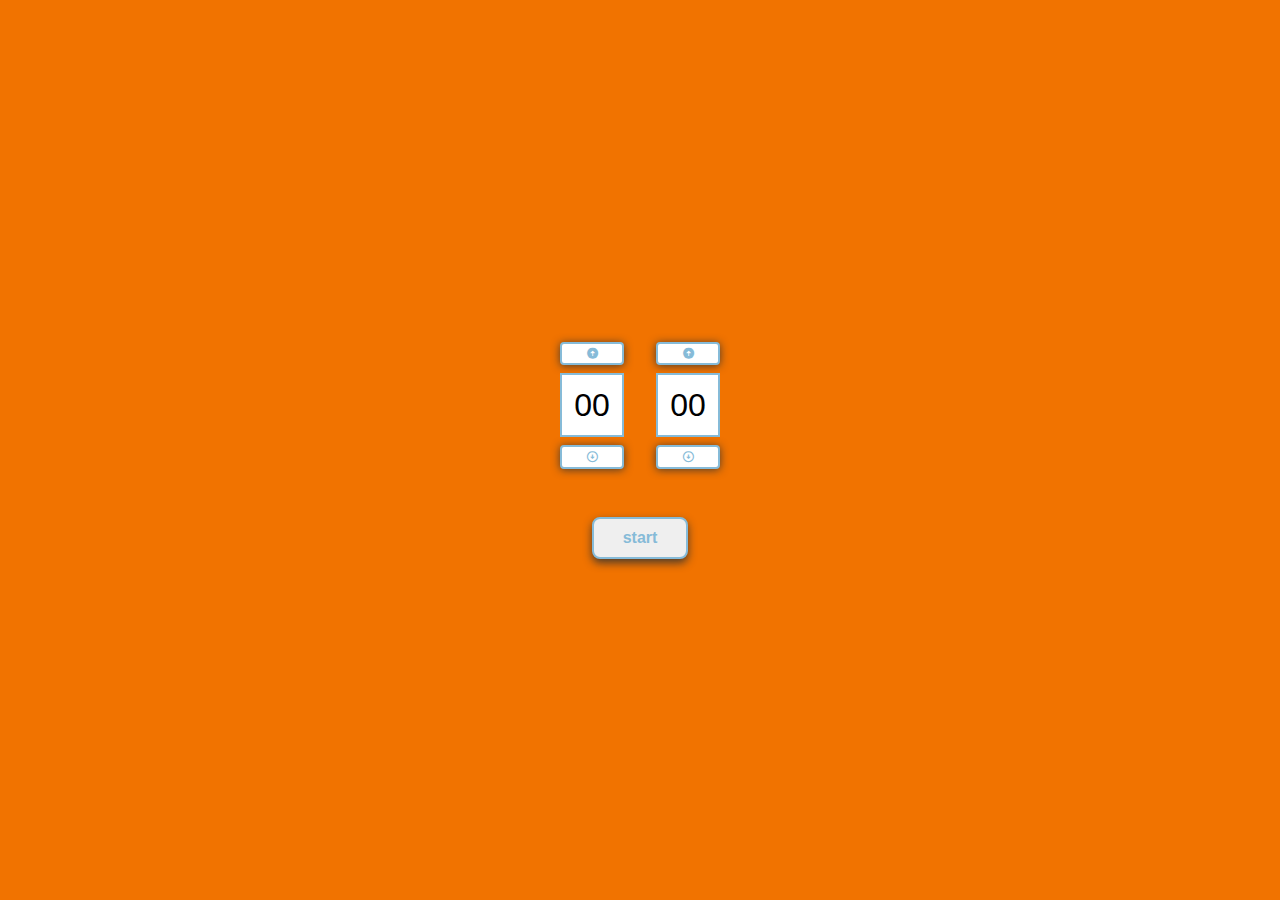
<file: countdown-timer/index.html>
<!DOCTYPE html>
<html lang="en">
<head>
    <link href='https://unpkg.com/boxicons@2.1.4/css/boxicons.min.css' rel='stylesheet'>
    <link rel="stylesheet" href="styles.css">
    <meta charset="UTF-8">
    <meta name="viewport" content="width=device-width, initial-scale=1.0">
    <title>Casio Watch</title>
</head>
<body>
    <main>
        <div class="time">
            <div class="minutes">
                <button class="min up"><i class='bx bxs-up-arrow-circle large-icon'></i></button>
                <input type="text" name="" id="min-input" value="00">
                <button class="min down"><i class='bx bx-up-arrow-circle bx-rotate-180' ></i></button>
            </div>
            <div class="seconds">
                <button class="sec up"><i class='bx bxs-up-arrow-circle large-icon'></i></button>
                <input type="text" name="" id="sec-input" value="00">
                <button class="sec down"><i class='bx bx-up-arrow-circle bx-rotate-180' ></i></button>
            </div>
        </div>
        <button class="start">start</button>
    </main>
    <script src="scripts.js"></script>
</body>
</html>
</file>
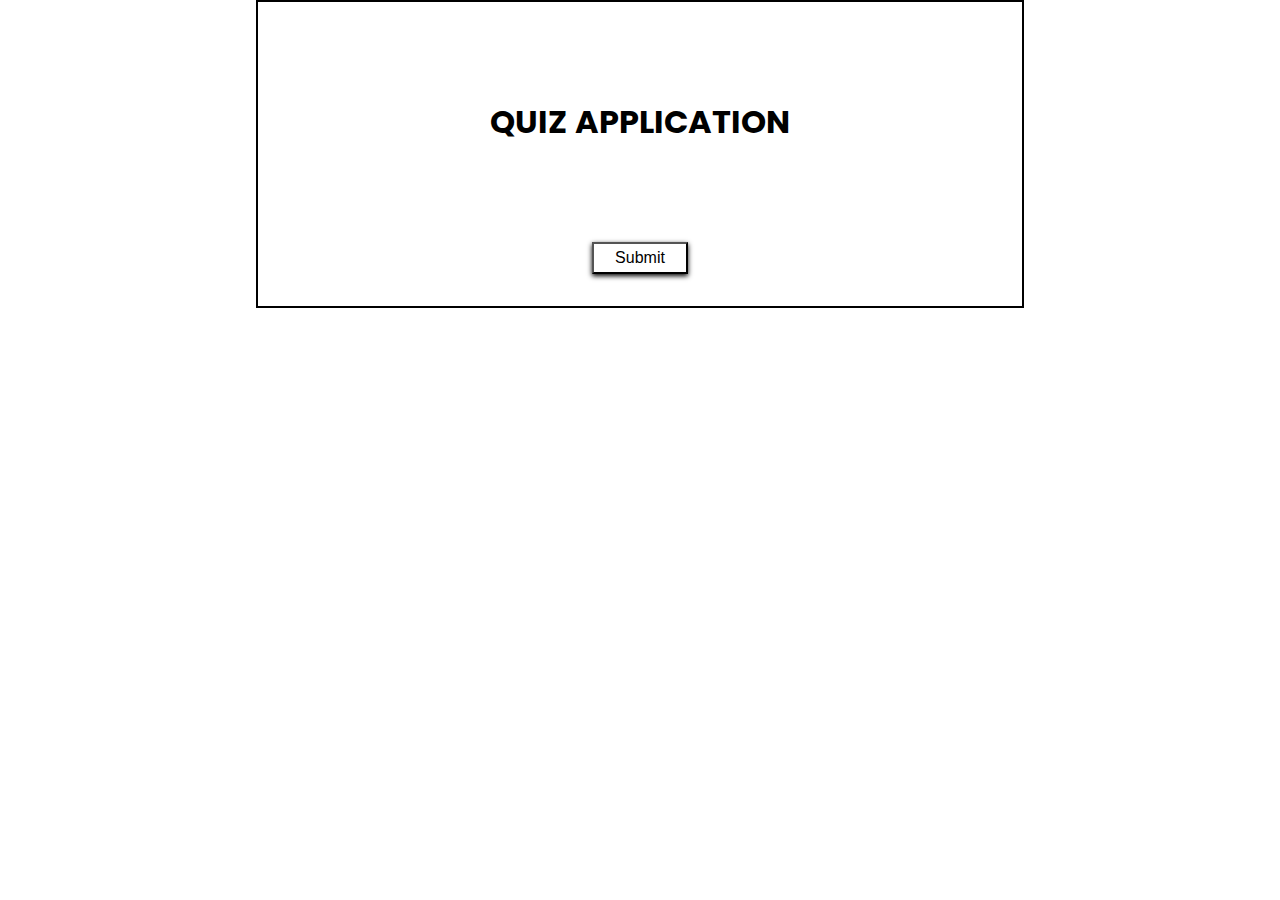
<file: quiz-app/index.html>
<!DOCTYPE html>
<html lang="en">
<head>
    <link rel="stylesheet" href="styles.css">
    <meta charset="UTF-8">
    <meta name="viewport" content="width=device-width, initial-scale=1.0">
    <title></title>
</head>
<body>
    <main class="panel">

        <h1>QUIZ APPLICATION</h1>
        <div class="question" id="question">
            
        </div>
        <div class="options" id="opt">

        </div>
        

        <button onclick="checkAnswer()" id="btn">Submit</button>
        <div id="score"></div>
        
    </main>
    
<script src="scripts.js"></script>
</body>
</html>
</file>
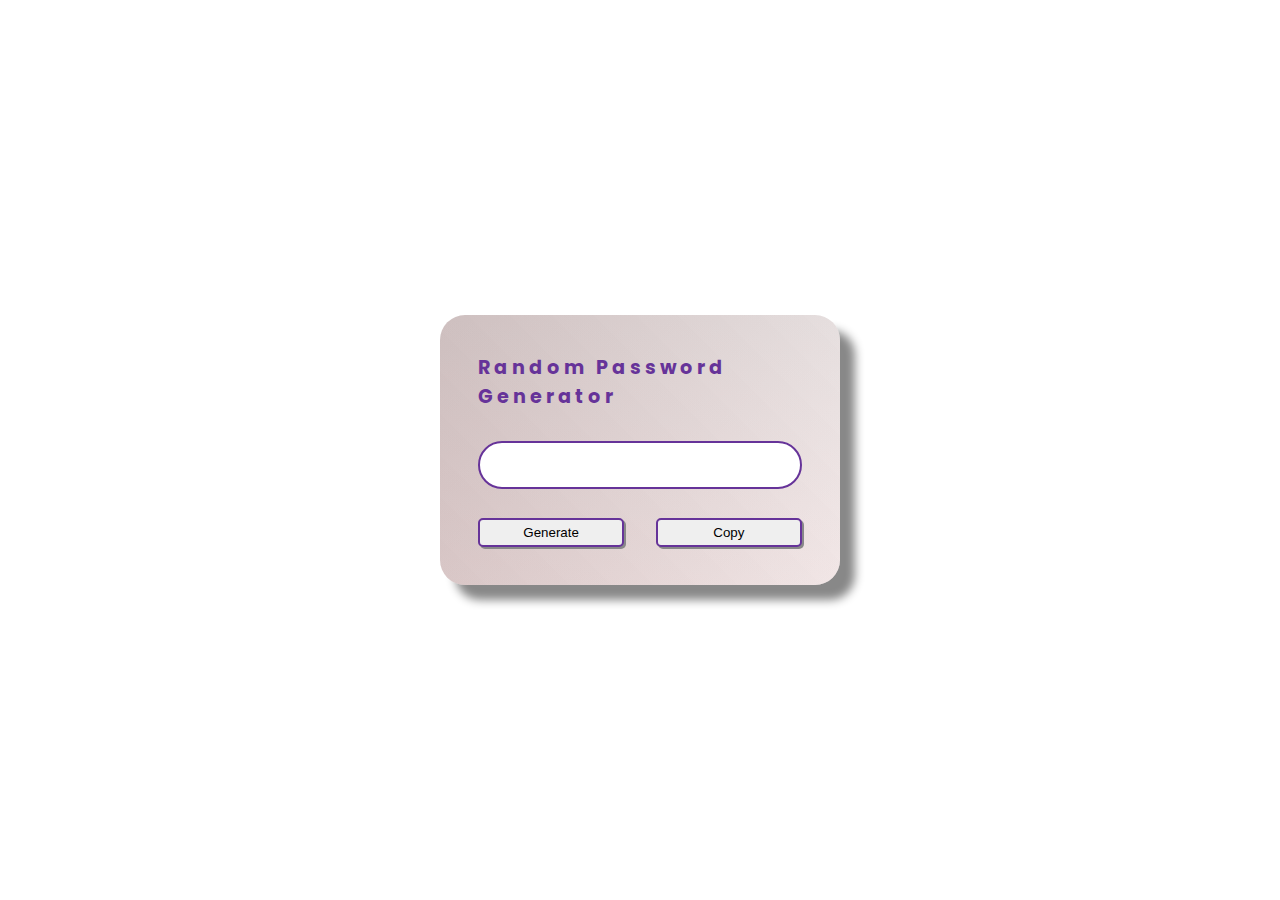
<file: random-password-generator/index.html>
<!DOCTYPE html>
<html lang="en">
<head>
    <link rel="stylesheet" href="styles.css">
    <meta charset="UTF-8">
    <meta name="viewport" content="width=device-width, initial-scale=1.0">
    <title></title>
</head>
<body>
    <main>
        <h2>Random Password Generator</h2>
        <div class="pwd-box">
            
        </div>
        <div class="buttons">
            <button id="generate">Generate</button>
            <button id="copy">Copy</button>
        </div>
    </main>
<script src="scripts.js"></script>
</body>
</html>
</file>
<file: countdown-timer/styles.css>
@import url('https://fonts.googleapis.com/css2?family=Roboto:ital,wght@0,300;0,400;0,500;0,700;0,900;1,100;1,300;1,400;1,500;1,700;1,900&display=swap');


* {
    margin: 0;
    box-sizing: border-box;
    padding: 0;
}

body {
    background-color: #f17300;
}

main {
    display: flex;
    align-items: center;
    justify-content: center;
    height: 100vh;
    font-family: 'Roboto', sans-serif;
    flex-direction: column;
}

.time {
    display: flex;
    gap: 2rem;
    margin-bottom: 2rem;
}

.time input {
    height: 4rem;
    width: 4rem;
    text-align: center;
    border: 2px solid #86BBD8;
    margin: .5rem 0;
}

input[value] {
    font-size: 2rem;
}

input, button {
    display: block;
}



.up, .down {
    background-color: white;
    cursor: pointer;
    width: 100%;
    border: 2px solid #86BBD8;
    box-shadow: 0px 1px 8px rgba(37, 46, 52, 0.8);
    border-radius: .25rem;
    transition: color, background-color 0.3s linear;
    color: #86BBD8;
    display: flex;
    justify-content: center;
    align-items: center;
    padding: .2rem;
}


.up:hover, .down:hover  {
    background-color: #86BBD8;
    color: white;
    
}

.start {
    cursor: pointer;
    width: 6rem;
    height: 2.6rem;
    font-size: 1rem;
    font-weight: bold;
    margin-top: 1rem;
    box-shadow: 0px 4px 8px rgba(37, 46, 52, 0.8);
    border-radius: .5rem;
    color: #86BBD8;
    border: 2px solid #86BBD8;
    transition: color, background-color 0.3s linear;
}
.start:hover {
    background-color: #86BBD8;
    color: white;
    width: 7rem;
}
</file>
<file: quiz-app/styles.css>
@import url('https://fonts.googleapis.com/css2?family=Poppins:wght@300;400;500;600&display=swap');


* {
    margin: 0;
    padding: 0;
    box-sizing: border-box;
    
}

body {
    display: flex;
    justify-content: center;
    align-items: center;
}
.panel {
    font-family: 'Poppins', sans-serif;
    display: flex;
    align-items: center;
    height: fit-content;
    flex-direction: column;
    width: 60%;
    border: 2px solid black;
    padding: 0 2rem 2rem 2rem;
}

.panel h1 {
    margin: 6rem 0 4rem 0;
}

.question h2 {
    margin-bottom: 2rem;
}
.options {
    margin-bottom: 2rem;
}

#btn {
    height: 2rem;
    width: 6rem;
    cursor: pointer;
    background-color: white;
    font-size: 1rem;
    box-shadow: 0 2px 5px;
}
</file>
<file: random-password-generator/styles.css>
@import url('https://fonts.googleapis.com/css2?family=Poppins:wght@300;400;500;600&display=swap');

* {
    box-sizing: border-box;
    padding: 0;
    margin: 0;
}

body {
    font-family: 'Poppins', sans-serif;
    display: grid;
    display: flex;
    justify-content: center;
    align-items: center;
    height: 100vh;
}

main {
   /* background: linear-gradient(to right, #e0a4a4, #bba1b1); /*gradient property is used to set a smooth transition from one color to another*/
    background: linear-gradient(45deg, rgba(138, 104, 104, 0.2), rgba(255, 255, 255, 0.1)),
              linear-gradient(135deg, rgba(138, 104, 104, 0.2), rgba(255, 255, 255, 0.2)),
              linear-gradient(to bottom, rgba(138, 104, 104, 0.2), rgba(225, 162, 162, 0.2));
    padding: 3%;
    height: 30vh;
    box-shadow:  15px 15px 10px #888888;
    max-width: 400px;
    width: 70vw;
    border-radius: 25px;
    font-size: .8rem;
    /*fit content sets the size to fit the content of the elements
    min-content sets the height to the min item in the element
    max-content sets the height to the max item in the element*/
    display: flex;
    flex-direction: column;
    justify-content: space-between;
    align-items: center;
    
}

.pwd-box {
    border-radius: 25px;
    height: 3rem;
    background-color: white;
    border: 2px solid rebeccapurple;
    width: 100%;
    cursor: pointer;
    display: grid;
    place-items: center;
    font-size: larger;
}
h2 {
    color: rebeccapurple;
    font-weight: bold;
    letter-spacing: .3dvw;
}
.buttons {
    display: flex;
    gap: 10%;
    width: 100%;
}
button {
    border-radius: 5px;
    width: 50%;
    padding: .3rem;
    cursor: pointer;
    box-shadow: 2px 2px #888888;
    border: 2px solid rebeccapurple;
}
</file>
